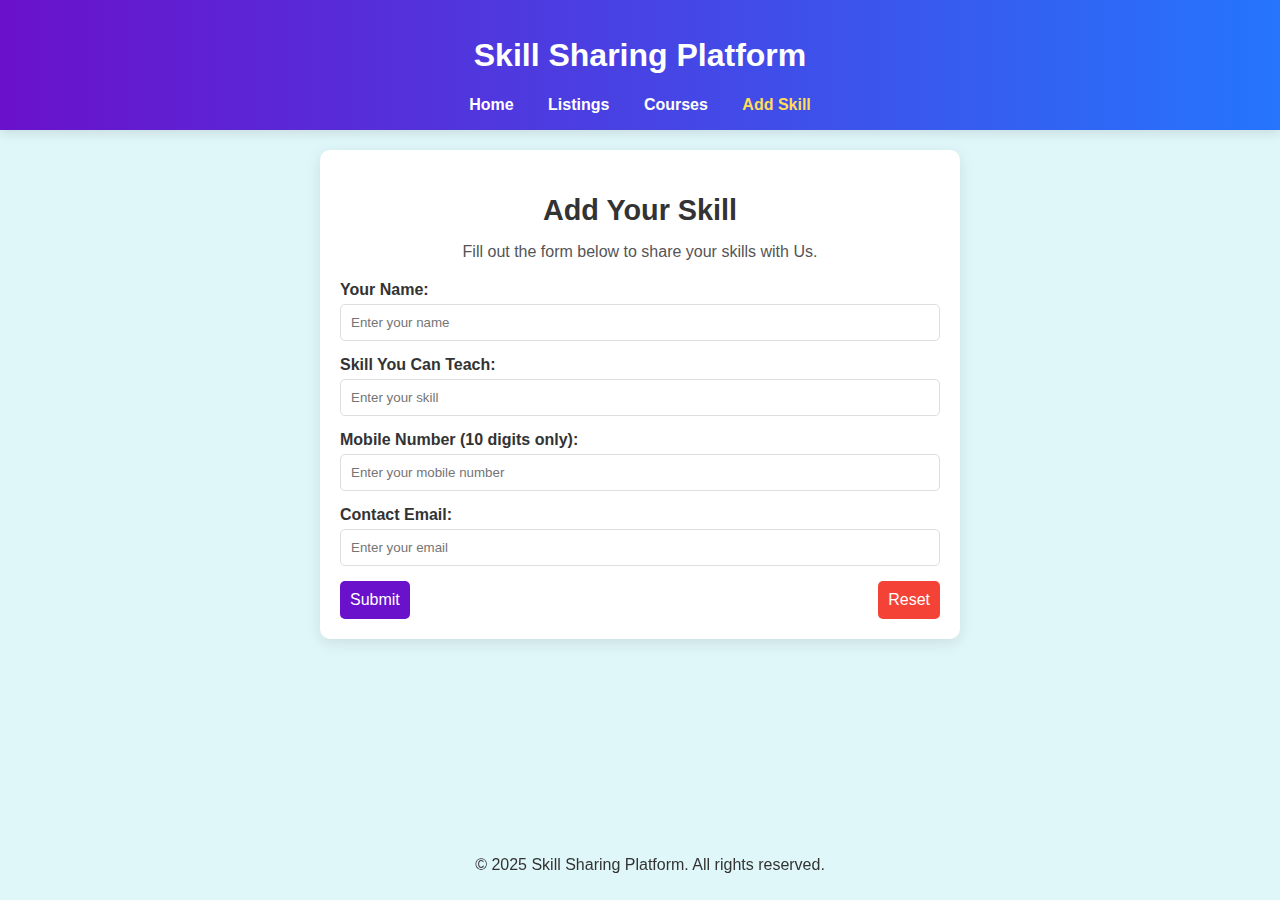
<file: add_skill.html>
<!DOCTYPE html>
<html lang="en">
<head>
    <meta charset="UTF-8">
    <meta name="viewport" content="width=device-width, initial-scale=1.0">
    <title>Add Your Skill</title>
    <link rel="stylesheet" href="add_skill.css">
</head>
<body>
    <header>
        <h1>Skill Sharing Platform</h1>
        <nav>
            <ul>
                <li><a href="index.html">Home</a></li>
                <li><a href="listings.html">Listings</a></li>
                <li><a href="courses.html">Courses</a></li>
                <li><a href="add_skill.html" class="active">Add Skill</a></li>
            </ul>
        </nav>
    </header>
    <main>
        <section class="add-skill">
            <h2>Add Your Skill</h2>
            <p>Fill out the form below to share your skills with Us.</p>
            <form action="https://api.web3forms.com/submit" method="POST">
                <!-- Web3Forms Access Key -->
                <input type="hidden" name="access_key" value="61f36c27-26c3-4d1c-8d13-a0b849f9b590">

                <!-- Form Inputs -->
                <div class="form-group">
                    <label for="name">Your Name:</label>
                    <input type="text" id="name" name="name" placeholder="Enter your name" required>
                </div>
                <div class="form-group">
                    <label for="skill">Skill You Can Teach:</label>
                    <input type="text" id="skill" name="skill" placeholder="Enter your skill" required>
                </div>
                <div class="form-group">
                    <label for="mobile">Mobile Number (10 digits only):</label>
                    <input type="tel" pattern="[0-9]{10}" id="mobile" name="mobile" placeholder="Enter your mobile number" required>
                </div>
                <div class="form-group">
                    <label for="email">Contact Email:</label>
                    <input type="email" id="email" name="email" placeholder="Enter your email" required>
                </div>
                

                <!-- Spam Protection -->
                <input type="checkbox" name="botcheck" style="display: none;">

                <!-- Submit and Reset Buttons -->
                <div class="form-buttons">
                    <button type="submit">Submit</button>
                    <button type="reset">Reset</button>
                </div>
            </form>
        </section>
    </main>
    
    <footer>
        <p>&copy; 2025 Skill Sharing Platform. All rights reserved.</p>
    </footer>
</body>
</html>
</file>
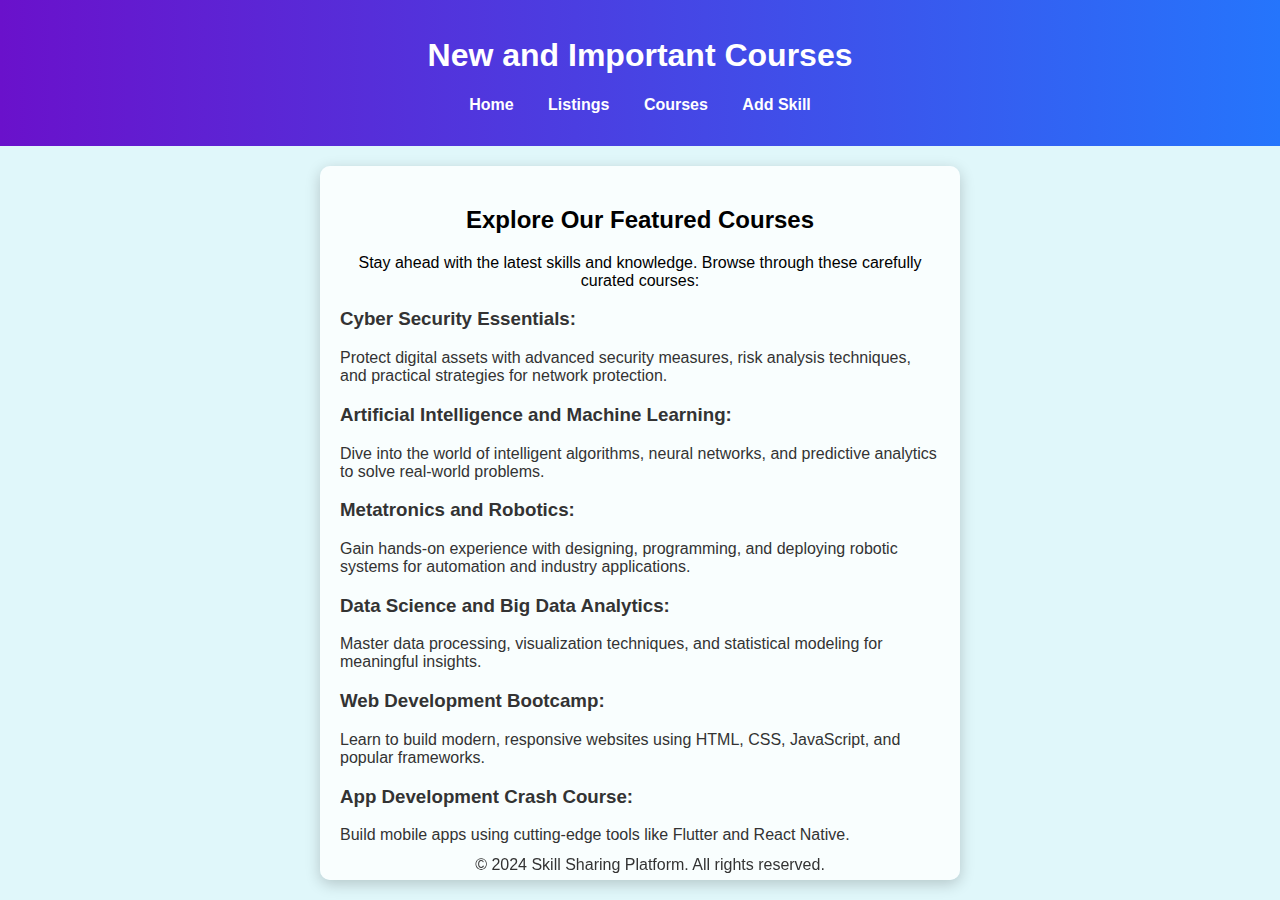
<file: courses.html>
<!DOCTYPE html>
<html lang="en">
<head>
  <meta charset="UTF-8">
  <meta name="viewport" content="width=device-width, initial-scale=1.0">
  <title>New and Important Courses</title>
  <link rel="stylesheet" href="courses.css">
</head>
<body>
  <header>
    <h1>New and Important Courses</h1>
    <nav>
      <ul>
        <li><a href="index.html">Home</a></li>
        <li><a href="listings.html">Listings</a></li>
        <li><a href="courses.html">Courses</a></li>
        <li><a href="add_skill.html">Add Skill</a></li>
      </ul>
    </nav>
  </header>

  <main>
    <section class="course-list intro">
      <h2>Explore Our Featured Courses</h2>
      <p>Stay ahead with the latest skills and knowledge. Browse through these carefully curated courses:</p>
      <ul class="course-list-items">
        <li>
          <h3>Cyber Security Essentials:</h3> 
          Protect digital assets with advanced security measures, risk analysis techniques, and practical strategies for network protection.
        </li>
        <li>
          <h3>Artificial Intelligence and Machine Learning:</h3> 
          Dive into the world of intelligent algorithms, neural networks, and predictive analytics to solve real-world problems.
        </li>
        <li>
          <h3>Metatronics and Robotics:</h3> 
          Gain hands-on experience with designing, programming, and deploying robotic systems for automation and industry applications.
        </li>
        <li>
          <h3>Data Science and Big Data Analytics:</h3> 
          Master data processing, visualization techniques, and statistical modeling for meaningful insights.
        </li>
        <li>
          <h3>Web Development Bootcamp:</h3> 
          Learn to build modern, responsive websites using HTML, CSS, JavaScript, and popular frameworks.
        </li>
        <li>
          <h3>App Development Crash Course:</h3> 
          Build mobile apps using cutting-edge tools like Flutter and React Native.
        </li>
      </ul>
    </section>
  </main>

  <footer>
    <p>&copy; 2024 Skill Sharing Platform. All rights reserved.</p>
  </footer>

  
</body>
</html>
</file>
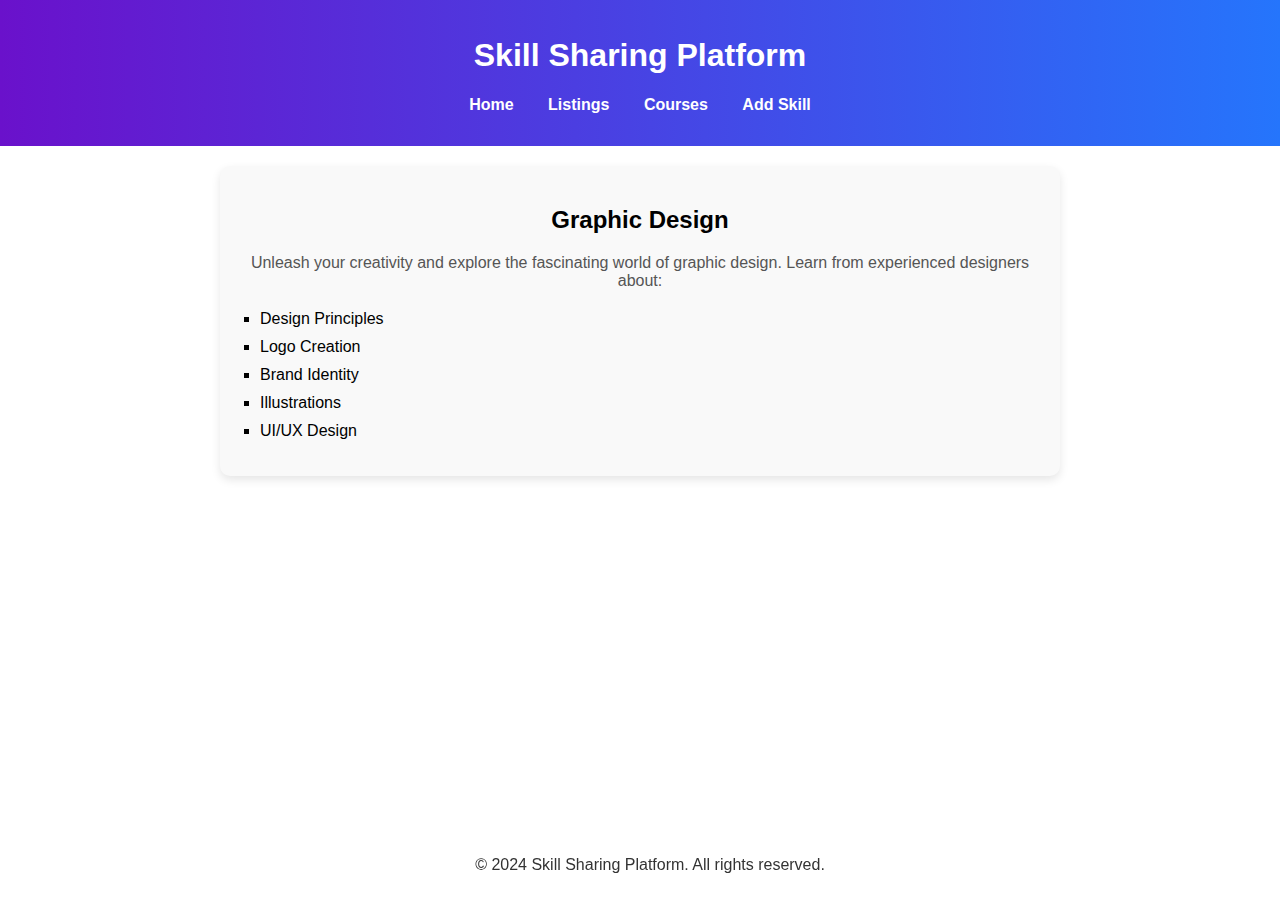
<file: graphic_design.html>
<!DOCTYPE html>
<html lang="en">
<head>
    <meta charset="UTF-8">
    <meta name="viewport" content="width=device-width, initial-scale=1.0">
    <title>Graphic Design Skills</title>
    <link rel="stylesheet" href="graphic_design.css">
    
</head>
<body>
    <header>
        <h1>Skill Sharing Platform</h1>
        <nav>
            <ul>
                <li><a href="index.html">Home</a></li>
                <li><a href="listings.html">Listings</a></li> 
                <li><a href="courses.html">Courses</a></li>               
                <li><a href="add_skill.html">Add Skill</a></li>
            </ul>
        </nav>
    </header>
    <main>
        <section class="content">
            <h2>Graphic Design</h2>
            <p>Unleash your creativity and explore the fascinating world of graphic design. Learn from experienced designers about:</p>
            <ul>
                <li>Design Principles</li>
                <li>Logo Creation</li>
                <li>Brand Identity</li>
                <li>Illustrations</li>
                <li>UI/UX Design</li>
            </ul>
        </section>
    </main>
    <footer>
        <p>&copy; 2024 Skill Sharing Platform. All rights reserved.</p>
    </footer>
</body>
</html>
</file>
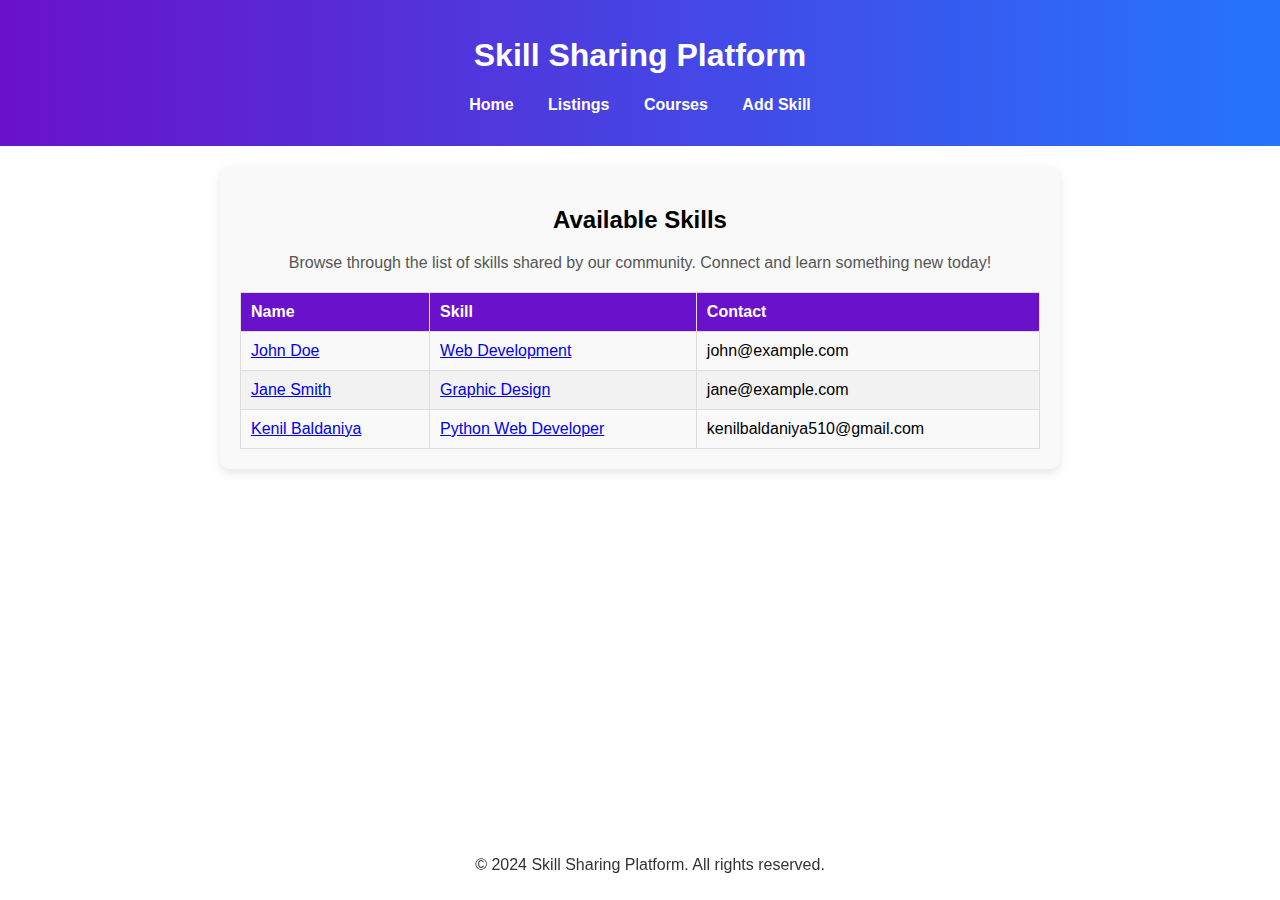
<file: listings.html>
<!-- Updated Listings Page with Animations -->
<!DOCTYPE html>
<html lang="en">
<head>
    <meta charset="UTF-8">
    <meta name="viewport" content="width=device-width, initial-scale=1.0">
    <title>Skill Listings</title>
    <link rel="stylesheet" href="listings.css">
</head>
<body>
    <header>
        <h1>Skill Sharing Platform</h1>
        <nav>
            <ul>
                <li><a href="index.html">Home</a></li>
                <li><a href="listings.html">Listings</a></li>
                <li><a href="courses.html">Courses</a></li>
                <li><a href="add_skill.html">Add Skill</a></li>
            </ul>
        </nav>
    </header>
    <main>
        <section class="listings">
            <h2>Available Skills</h2>
            <p>Browse through the list of skills shared by our community. Connect and learn something new today!</p>
            <table>
                <thead>
                    <tr>
                        <th>Name</th>
                        <th>Skill</th>
                        <th>Contact</th>
                    </tr>
                </thead>
                <tbody>
                    <tbody id="skillsContainer">
                        <!-- Skills will be dynamically added here -->
                    </tbody>
                    
                    <tr>
                        <td><a href="profile_jane.html">John Doe</a></td>
                        <td><a href="web_development.html">Web Development</a></td>
                        <td>john@example.com</td>
                    </tr>
                    <tr>
                        <td><a href="profile_john.html">Jane Smith</a></td>
                        <td><a href="graphic_design.html">Graphic Design</a></td>
                        <td>jane@example.com</td>
                    </tr>
                    <tr>
                        <td><a href="profile_kenil.html">Kenil Baldaniya</a></td>
                        <td><a href="python_web_developer.html">Python Web Developer</a></td>
                        <td>kenilbaldaniya510@gmail.com</td>
                    </tr>
                </tbody>
            </table>
        </section>
    </main>
        
    <footer>
        <p>&copy; 2024 Skill Sharing Platform. All rights reserved.</p>
    </footer>
</body>
</html>
</file>
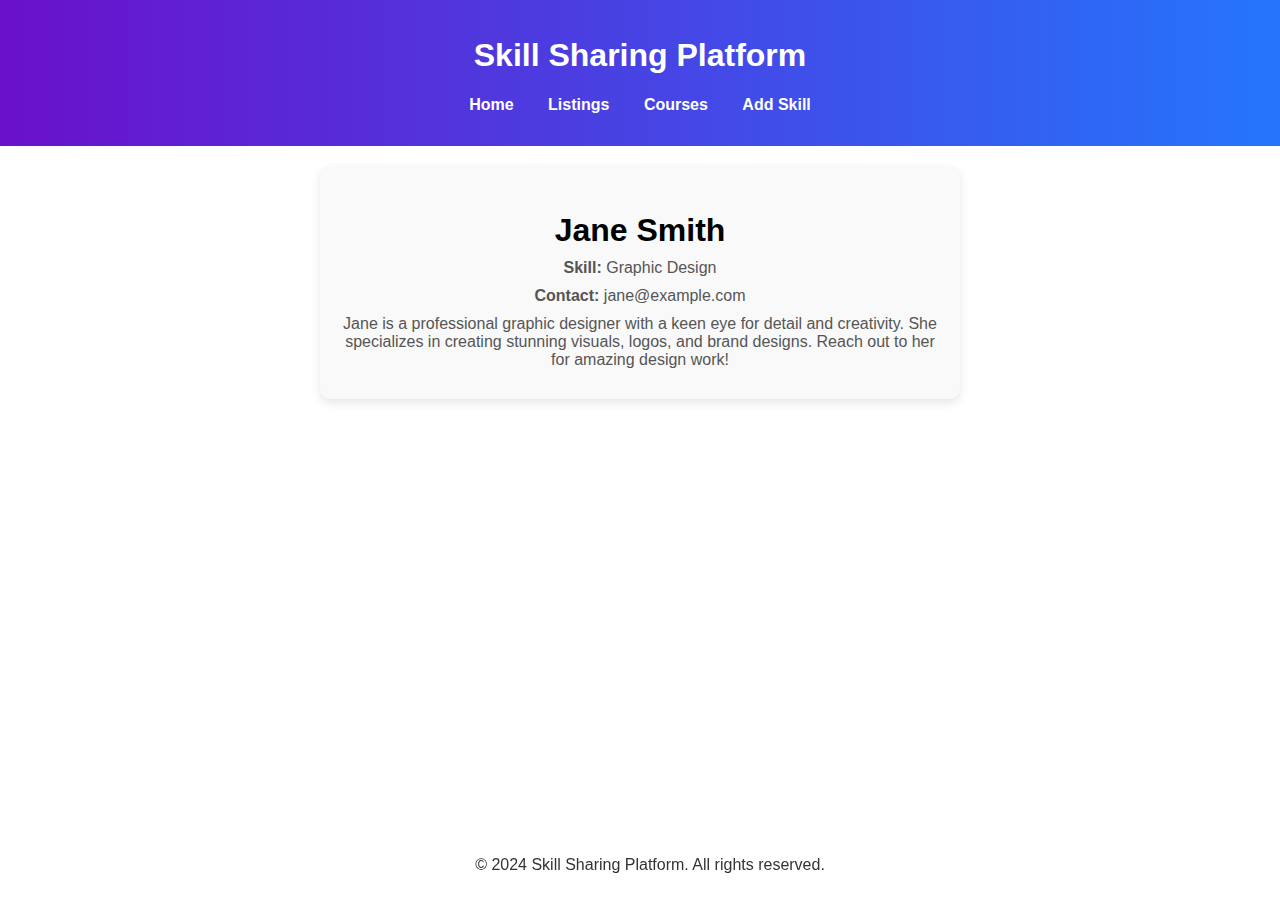
<file: profile_jane.html>
<!DOCTYPE html>
<html lang="en">
<head>
    <meta charset="UTF-8">
    <meta name="viewport" content="width=device-width, initial-scale=1.0">
    <title>Jane Smith's Profile</title>
    <link rel="stylesheet" href="profile_jane.css">
</head>
<body>
    <header>
        <h1>Skill Sharing Platform</h1>
        <nav>
            <ul>
                <li><a href="index.html">Home</a></li>
                <li><a href="listings.html">Listings</a></li>
                <li><a href="courses.html">Courses</a></li>
                <li><a href="add_skill.html">Add Skill</a></li>
            </ul>
        </nav>
    </header>
    <main>
        <section class="profile">
            <h2>Jane Smith</h2>
            <p><strong>Skill:</strong> Graphic Design</p>
            <p><strong>Contact:</strong> jane@example.com</p>
            <p>Jane is a professional graphic designer with a keen eye for detail and creativity. She specializes in creating stunning visuals, logos, and brand designs. Reach out to her for amazing design work!</p>
        </section>
    </main>
    <footer>
        <p>&copy; 2024 Skill Sharing Platform. All rights reserved.</p>
    </footer>


</body>
</html>
</file>
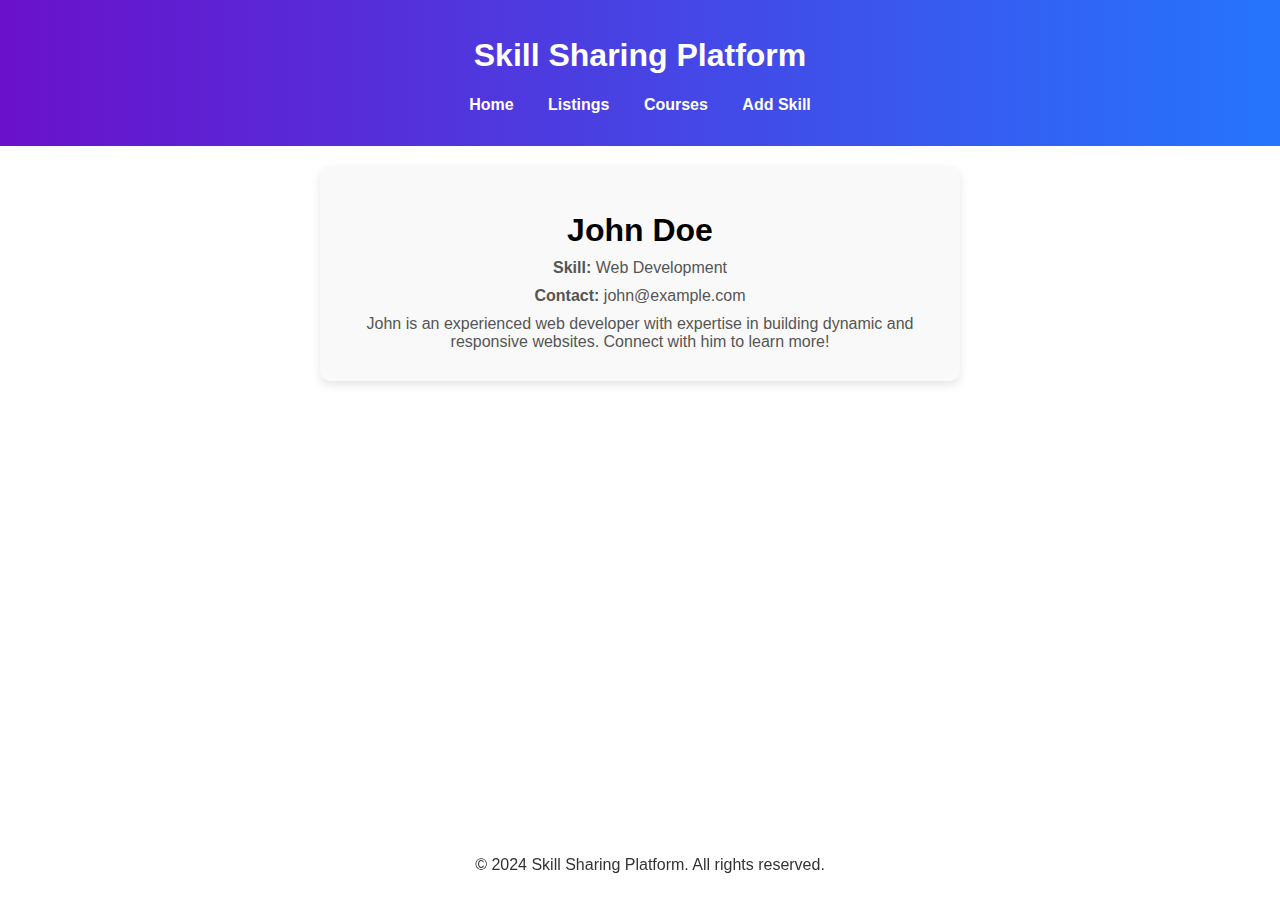
<file: profile_john.html>
<!DOCTYPE html>
<html lang="en">
<head>
    <meta charset="UTF-8">
    <meta name="viewport" content="width=device-width, initial-scale=1.0">
    <title>John Doe's Profile</title>
    <link rel="stylesheet" href="profile_john.css">
</head>
<body>
    <header>
        <h1>Skill Sharing Platform</h1>
        <nav>
            <ul>
                <li><a href="index.html">Home</a></li>
                <li><a href="listings.html">Listings</a></li>
                <li><a href="courses.html">Courses</a></li>
                <li><a href="add_skill.html">Add Skill</a></li>
            </ul>
        </nav>
    </header>
    <main>
        <section class="profile">
            <h2>John Doe</h2>
            <p><strong>Skill:</strong> Web Development</p>
            <p><strong>Contact:</strong> john@example.com</p>
            <p>John is an experienced web developer with expertise in building dynamic and responsive websites. Connect with him to learn more!</p>
        </section>
    </main>
    <footer>
        <p>&copy; 2024 Skill Sharing Platform. All rights reserved.</p>
    </footer>

    
</body>
</html>
</file>
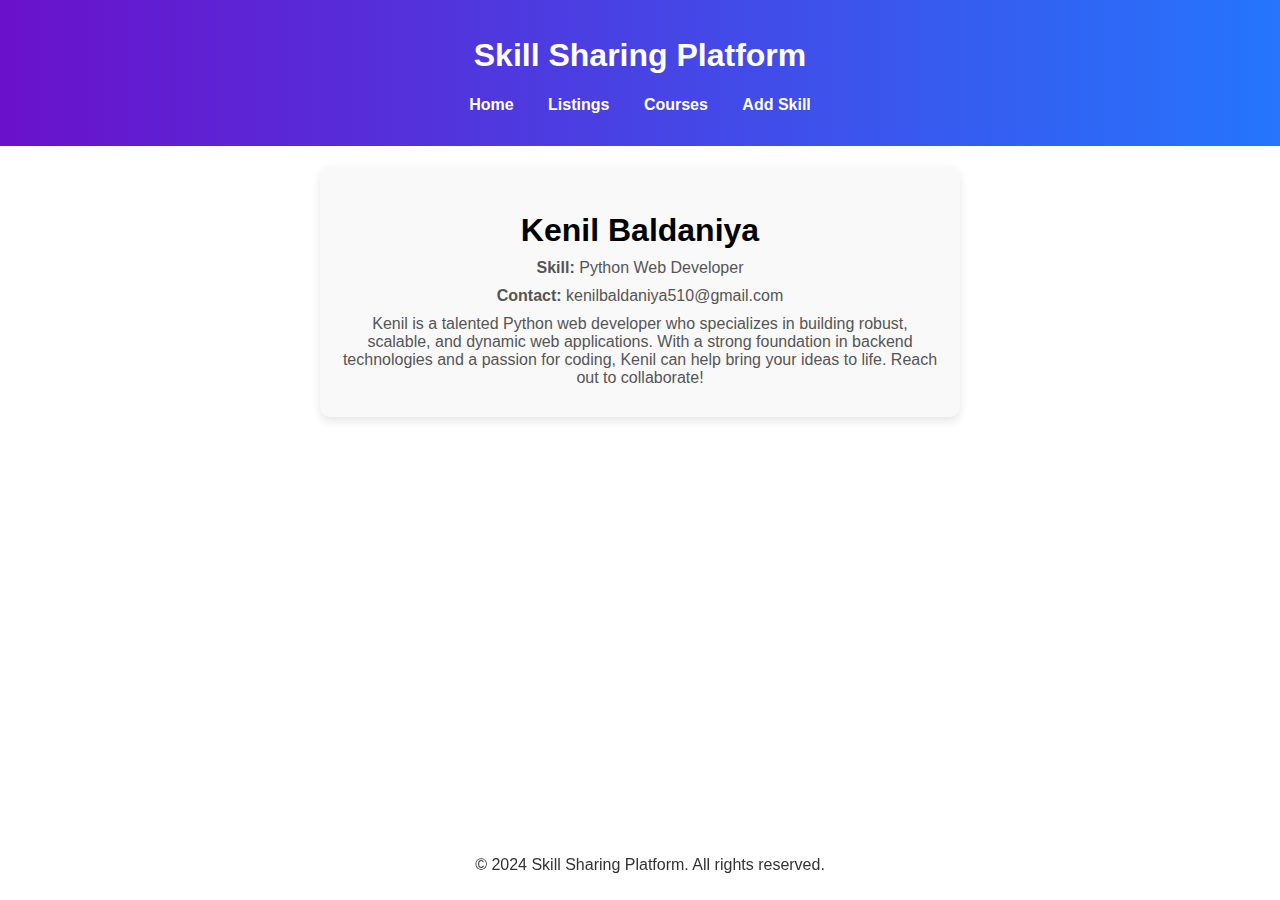
<file: profile_kenil.html>
<!DOCTYPE html>
<html lang="en">
<head>
    <meta charset="UTF-8">
    <meta name="viewport" content="width=device-width, initial-scale=1.0">
    <title>Kenil Baldaniya's Profile</title>
    <link rel="stylesheet" href="profile_kenil.css">
</head>
<body>
    <header>
        <h1>Skill Sharing Platform</h1>
        <nav>
            <ul>
                <li><a href="index.html">Home</a></li>
                <li><a href="listings.html">Listings</a></li>
                <li><a href="courses.html">Courses</a></li>
                <li><a href="add_skill.html">Add Skill</a></li>
            </ul>
        </nav>
    </header>
    <main>
        <section class="profile">
            <h2>Kenil Baldaniya</h2>
            <p><strong>Skill:</strong> Python Web Developer</p>
            <p><strong>Contact:</strong> kenilbaldaniya510@gmail.com</p>
            <p>Kenil is a talented Python web developer who specializes in building robust, scalable, and dynamic web applications. With a strong foundation in backend technologies and a passion for coding, Kenil can help bring your ideas to life. Reach out to collaborate!</p>
        </section>
    </main>
    <footer>
        <p>&copy; 2024 Skill Sharing Platform. All rights reserved.</p>
    </footer>

    
</body>
</html>
</file>
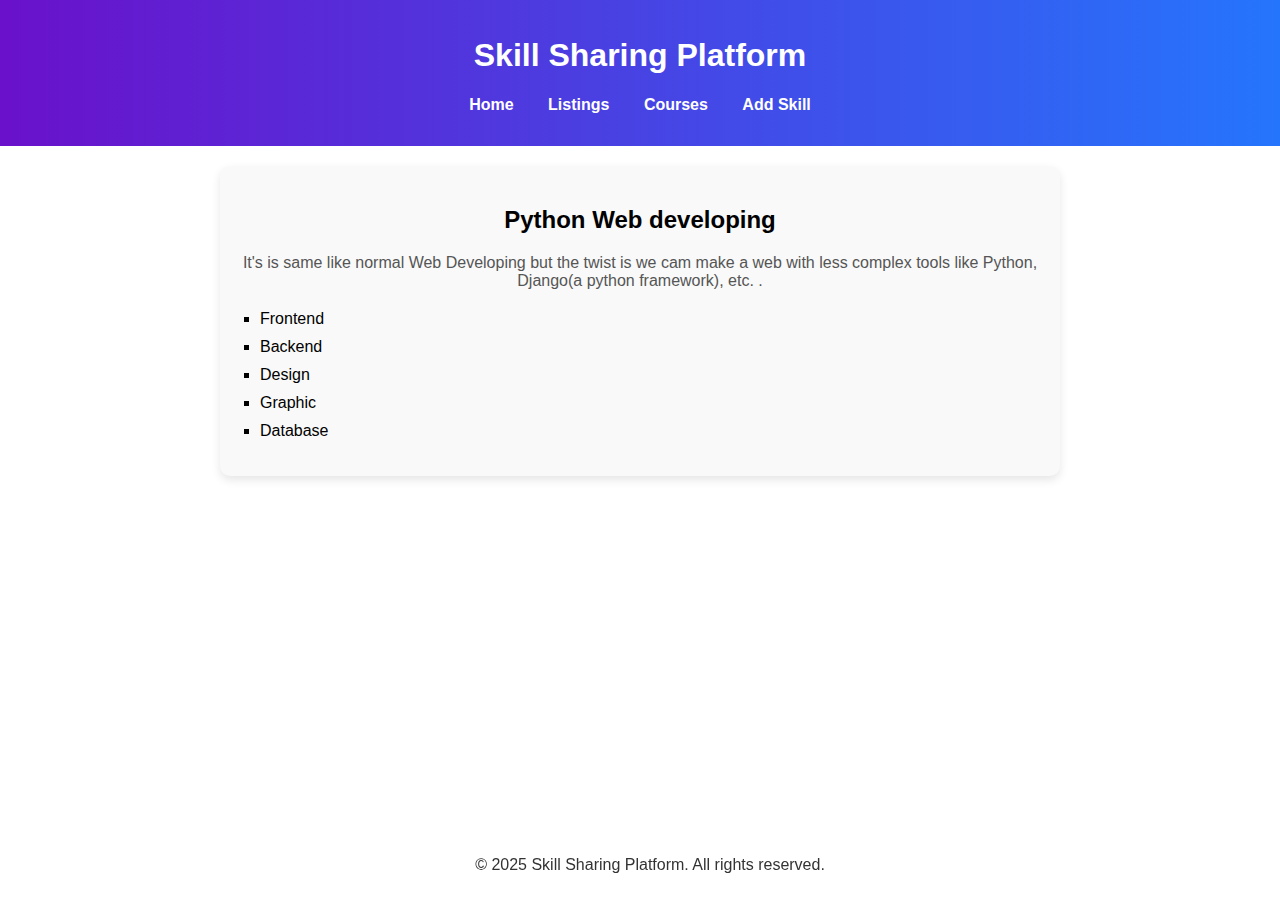
<file: python_web_developer.html>
<!DOCTYPE html>
<html lang="en">
<head>
    <meta charset="UTF-8">
    <meta name="viewport" content="width=device-width, initial-scale=1.0">
    <title>Graphic Design Skills</title>
    <link rel="stylesheet" href="python_web_developer.css">
    
</head>
<body>
    <header>
        <h1>Skill Sharing Platform</h1>
        <nav>
            <ul>
                <li><a href="index.html">Home</a></li>
                <li><a href="listings.html">Listings</a></li>
                <li><a href="courses.html">Courses</a></li>
                <li><a href="add_skill.html">Add Skill</a></li>
            </ul>
        </nav>
    </header>
    <main>
        <section class="content">
            <h2>Python Web developing</h2>
            <p>It's is same like normal Web Developing but the twist is we cam make a web with less complex tools like Python, Django(a python framework), etc. .</p>
            <ul>
                <li>Frontend</li>
                <li>Backend</li>
                <li>Design</li>
                <li>Graphic</li>
                <li>Database</li>
            </ul>
        </section>
    </main>
    <footer>
        <p>&copy; 2025 Skill Sharing Platform. All rights reserved.</p>
    </footer>
</body>
</html>
</file>
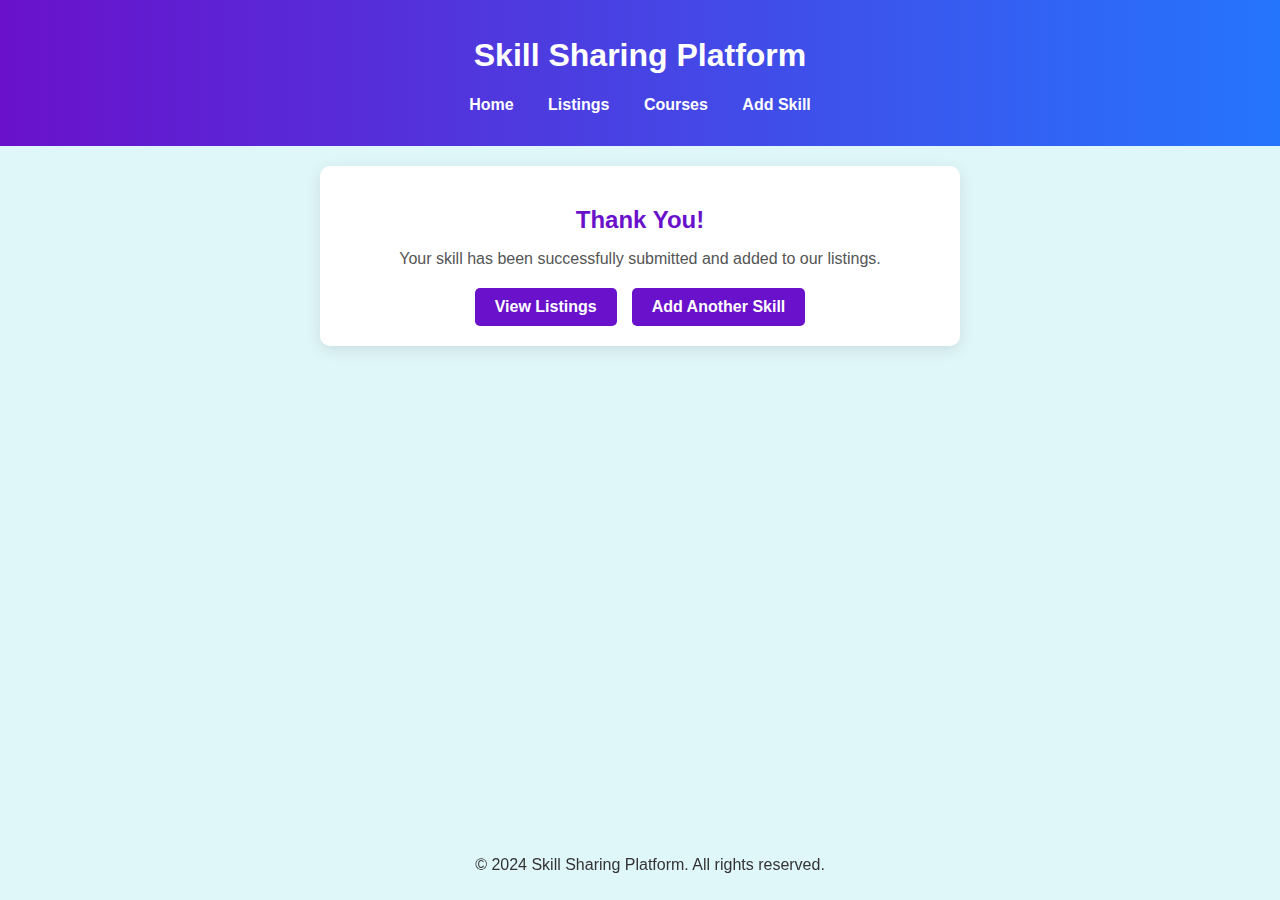
<file: submitted_skills.html>
<!DOCTYPE html>
<html lang="en">
<head>
    <meta charset="UTF-8">
    <meta name="viewport" content="width=device-width, initial-scale=1.0">
    <title>Skill Submitted</title>
    <link rel="stylesheet" href="submitted_skills.css">
</head>
<body>
    <header>
        <h1>Skill Sharing Platform</h1>
        <nav>
            <ul>
                <li><a href="index.html">Home</a></li>
                <li><a href="listings.html">Listings</a></li>
                <li><a href="courses.html">Courses</a></li>
                <li><a href="add_skill.html">Add Skill</a></li>
            </ul>
        </nav>
    </header>
    <main>
        <section class="confirmation">
            <h2>Thank You!</h2>
            <p>Your skill has been successfully submitted and added to our listings.</p>
            <div class="actions">
                <a href="listings.html" class="button">View Listings</a>
                <a href="add_skill.html" class="button">Add Another Skill</a>
            </div>
        </section>
    </main>
    
    <footer>
        <p>&copy; 2024 Skill Sharing Platform. All rights reserved.</p>
    </footer>
</body>
</html>
</file>
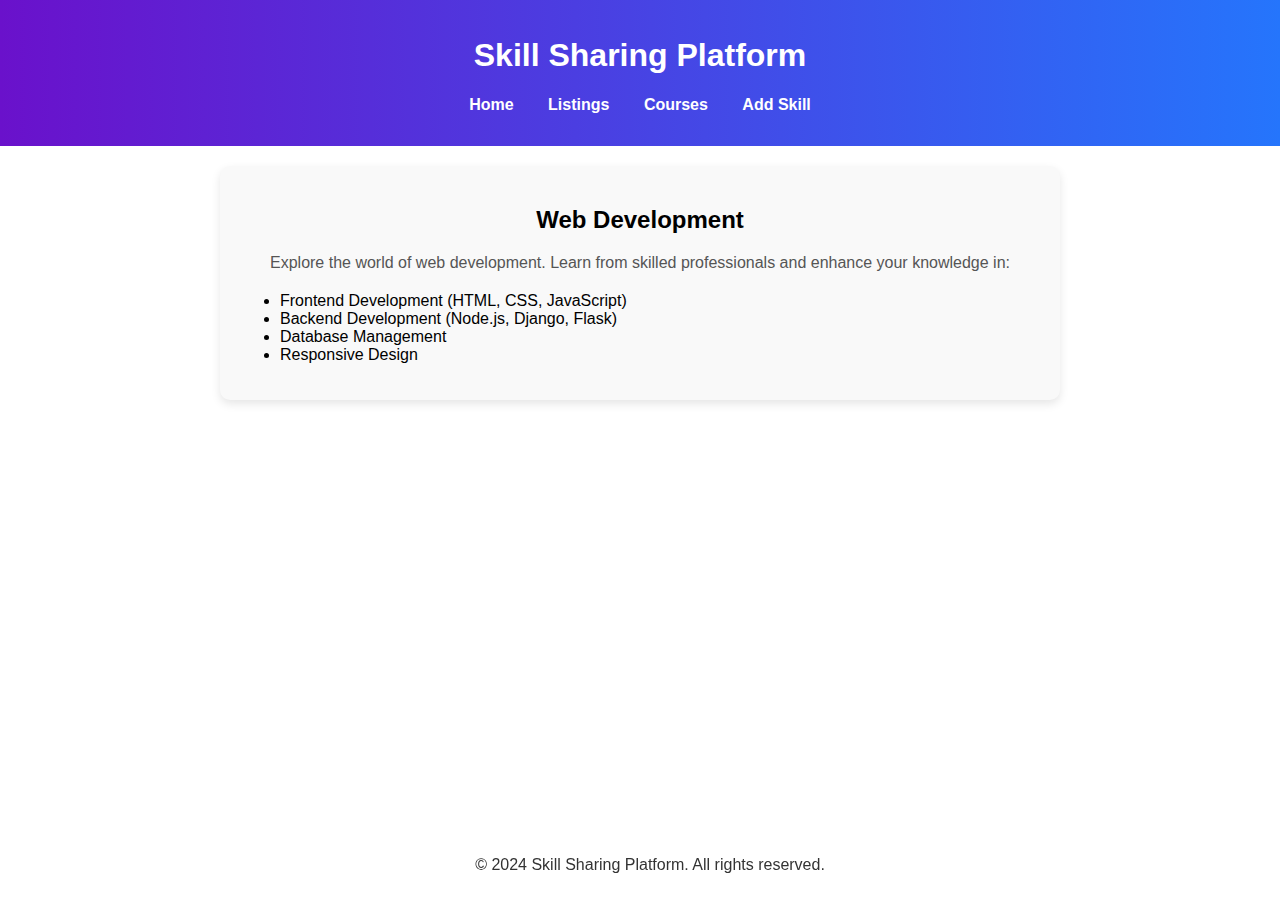
<file: web_development.html>
<!DOCTYPE html>
<html lang="en">
<head>
    <meta charset="UTF-8">
    <meta name="viewport" content="width=device-width, initial-scale=1.0">
    <title>Web Development Skills</title>
    <link rel="stylesheet" href="web_development.css">
    
</head>
<body>
    <header>
        <h1>Skill Sharing Platform</h1>
        <nav>
            <ul>
                <li><a href="index.html">Home</a></li>
                <li><a href="listings.html">Listings</a></li>
                <li><a href="courses.html">Courses</a></li>
                <li><a href="add_skill.html">Add Skill</a></li>
            </ul>
        </nav>
    </header>
    <main>
        <section class="content">
            <h2>Web Development</h2>
            <p>Explore the world of web development. Learn from skilled professionals and enhance your knowledge in:</p>
            <ul>
                <li>Frontend Development (HTML, CSS, JavaScript)</li>
                <li>Backend Development (Node.js, Django, Flask)</li>
                <li>Database Management</li>
                <li>Responsive Design</li>
            </ul>
        </section>
    </main>
    <footer>
        <p>&copy; 2024 Skill Sharing Platform. All rights reserved.</p>
    </footer>
</body>
</html>
</file>
<file: add_skill.css>
body {
            font-family: Arial, sans-serif;
            margin: 0;
            padding: 0;
            background: #e0f7fa;
            background-image: url('https://www.transparenttextures.com/patterns/soft-pattern.png');
            background-attachment: fixed;
            color: #333;
        }

        header {
            background: linear-gradient(90deg, #6a11cb, #2575fc);
            color: #fff;
            padding: 1rem 0;
            text-align: center;
            box-shadow: 0 4px 10px rgba(0, 0, 0, 0.1);
        }

        nav ul {
            list-style: none;
            padding: 0;
            margin: 0;
            text-align: center;
        }

        nav ul li {
            display: inline;
            margin: 0 15px;
        }

        nav ul li a {
            color: #fff;
            text-decoration: none;
            font-weight: bold;
            transition: color 0.3s;
        }

        nav ul li a:hover,
        nav ul li a.active {
            color: #ffdd57;
        }

        main {
            padding: 20px;
        }

        .add-skill {
            max-width: 600px;
            margin: 0 auto;
            background: #fff;
            padding: 20px;
            border-radius: 10px;
            box-shadow: 0 4px 15px rgba(0, 0, 0, 0.1);
            background-image: url('https://www.transparenttextures.com/patterns/coffee-lattice.png');
            background-size: cover;
            animation: fadeInUp 1.5s ease-out;
        }

        .add-skill h2 {
            text-align: center;
            margin-bottom: 15px;
            font-size: 1.8rem;
            color: #333;
        }

        .add-skill p {
            text-align: center;
            margin-bottom: 20px;
            color: #555;
        }

        .form-group {
            margin-bottom: 15px;
        }

        .form-group label {
            display: block;
            margin-bottom: 5px;
            font-weight: bold;
        }

        .form-group input {
            width: 100%;
            padding: 10px;
            border: 1px solid #ddd;
            border-radius: 5px;
            box-sizing: border-box;
        }

        .form-buttons {
            display: flex;
            justify-content: space-between;
            gap: 10px;
        }

        button {
            padding: 10px;
            border: none;
            border-radius: 5px;
            font-size: 16px;
            cursor: pointer;
            transition: background-color 0.3s ease, transform 0.3s ease;
        }

        button[type="submit"] {
            background-color: #6a11cb;
            color: #fff;
        }

        button[type="reset"] {
            background-color: #f44336;
            color: #fff;
        }

        button:hover {
            transform: scale(1.05);
        }

        button[type="submit"]:hover {
            background-color: #2575fc;
        }

        button[type="reset"]:hover {
            background-color: #d32f2f;
        }

        footer {
            text-align: center;
            padding: 10px;
            background: transparent;
            color: #333;
            position: fixed;
            bottom: 0;
            width: 100%;
        }

        /* Animations */
        @keyframes fadeInUp {
            from { opacity: 0; transform: translateY(20px); }
            to { opacity: 1; transform: translateY(0); }
        }
</file>
<file: courses.css>
body {
      font-family: Arial, sans-serif;
      margin: 0;
      padding: 0;
      background: #e0f7fa;
      /* background: #f1f8e9; */
      background-image: url('https://www.transparenttextures.com/patterns/soft-pattern.png');
      background-attachment: fixed;
    }

    header {
      background: linear-gradient(90deg, #6a11cb, #2575fc);
      color: #fff;
      padding: 1rem 0;
      text-align: center;
      animation: fadeIn 2s ease;
    }

    nav ul {
      list-style: none;
      padding: 0;
    }

    nav ul li {
      display: inline;
      margin: 0 15px;
    }

    nav ul li a {
      color: #fff;
      text-decoration: none;
      font-weight: bold;
      transition: color 0.3s;
    }

    nav ul li a:hover {
      color: #ffdd57;
    }

    main {
      padding: 20px;
      text-align: center;
      animation: slideIn 1.5s ease;
    }

    .intro {
      max-width: 600px;
      margin: 0 auto;
      background: rgba(255, 255, 255, 0.8);
      padding: 20px;
      border-radius: 10px;
      box-shadow: 0 4px 15px rgba(0, 0, 0, 0.2);
      background-image: url('https://www.transparenttextures.com/patterns/coffee-lattice.png');
      background-size: cover;
      animation: fadeInUp 2s ease-out;
    }

    .course-list-items {
      text-align: left;
      padding: 0;
      list-style-type: none; /* Remove bullet points */
    }

    .course-list-items li {
      margin: 10px 0;
      font-size: 1rem;
      color: #333;
    }

    footer {
      text-align: center;
      padding: 10px;
      background: transparent;
      color: #333;
      position: fixed;
      bottom: 0;
      width: 100%;
    }

    /* Animations */
    @keyframes fadeIn {
      from { opacity: 0; }
      to { opacity: 1; }
    }

    @keyframes bounceIn {
        from {
            transform: scale(0);
        }
       50% {
            transform: scale(1.05);
        }
        to {
            transform: scale(1);
        }
      }

    @keyframes slideIn {
      from { transform: translateY(20px); opacity: 0; }
      to { transform: translateY(0); opacity: 1; }
    }

    @keyframes fadeInUp {
      from { opacity: 0; transform: translateY(20px); }
      to { opacity: 1; transform: translateY(0); }
    }
    @keyframes textSlideIn {
            from { opacity: 0; transform: translateX(-20px); }
            to { opacity: 1; transform: translateX(0); }
        }
</file>
<file: graphic_design.css>
body {
            font-family: Arial, sans-serif;
            margin: 0;
            padding: 0;
            animation: fadeIn 2s ease;
        }

        header {
            background: linear-gradient(90deg, #6a11cb, #2575fc);
            color: #fff;
            padding: 1rem 0;
            text-align: center;
            animation: fadeIn 2s ease;
        }

        nav ul {
            list-style: none;
            padding: 0;
        }

        nav ul li {
            display: inline;
            margin: 0 15px;
        }

        nav ul li a {
            color: #fff;
            text-decoration: none;
            font-weight: bold;
        }

        main {
            padding: 20px;
            animation: slideIn 1.5s ease;
        }

        .content {
            max-width: 800px;
            margin: 0 auto;
            background: #f9f9f9;
            padding: 20px;
            border-radius: 10px;
            box-shadow: 0 4px 10px rgba(0, 0, 0, 0.1);
        }

        .content h2 {
            text-align: center;
            margin-bottom: 20px;
            animation: fadeIn 2s ease;
        }

        .content p {
            text-align: center;
            margin-bottom: 20px;
            color: #555;
            animation: fadeIn 2s ease;
        }

        .content ul {
            list-style-type: square;
            padding-left: 20px;
            animation: slideIn 1.5s ease;
        }

        .content ul li {
            margin-bottom: 10px;
            animation: fadeIn 2s ease;
        }

        footer {
            text-align: center;
            padding: 10px;
            background: transparent; 
            color: #333; /* Ensure text is visible */
            position: fixed;
            bottom: 0;
            width: 100%;
        }

        @keyframes fadeIn {
            from { opacity: 0; }
            to { opacity: 1; }
        }

        @keyframes slideIn {
            from { transform: translateY(20px); opacity: 0; }
            to { transform: translateY(0); opacity: 1; }
        }
</file>
<file: listings.css>
body {
    font-family: Arial, sans-serif;
    margin: 0;
    padding: 0;
}

header {
    background: linear-gradient(90deg, #6a11cb, #2575fc);
    color: #fff;
    padding: 1rem 0;
    text-align: center;
    animation: fadeIn 2s ease;
}

nav ul {
    list-style: none;
    padding: 0;
}

nav ul li {
    display: inline;
    margin: 0 15px;
}

nav ul li a {
    color: #fff;
    text-decoration: none;
    font-weight: bold;
}

main {
    padding: 20px;
    animation: slideIn 1.5s ease;
}

.listings {
    max-width: 800px;
    margin: 0 auto;
    background: #f9f9f9;
    padding: 20px;
    border-radius: 10px;
    box-shadow: 0 4px 10px rgba(0, 0, 0, 0.1);
}

.listings h2 {
    text-align: center;
    margin-bottom: 20px;
}

.listings p {
    text-align: center;
    margin-bottom: 20px;
    color: #555;
}

.listings table {
    width: 100%;
    border-collapse: collapse;
    margin: 0 auto;
    animation: fadeIn 2s ease;
}

.listings table, .listings th, .listings td {
    border: 1px solid #ddd;
}

.listings th, .listings td {
    padding: 10px;
    text-align: left;
}

.listings th {
    background-color: #6a11cb;
    color: #fff;
}

.listings tr:nth-child(even) {
    background-color: #f2f2f2;
}

.listings tr:hover {
    background-color: #dcdcdc;
    transition: background-color 0.3s;
}

footer {
    text-align: center;
    padding: 10px;
    background: transparent; 
    color: #333; /* Ensure text is visible */
    position: fixed;
    bottom: 0;
    width: 100%;
}

@keyframes fadeIn {
    from { opacity: 0; }
    to { opacity: 1; }
}

@keyframes slideIn {
    from { transform: translateY(20px); opacity: 0; }
    to { transform: translateY(0); opacity: 1; }
}

.skill-row {
    opacity: 0;
    transform: translateY(20px);
    transition: opacity 0.6s ease-out, transform 0.6s ease-out;
}
</file>
<file: profile_jane.css>
body {
    font-family: Arial, sans-serif;
    margin: 0;
    padding: 0;
}

header {
    background: linear-gradient(90deg, #6a11cb, #2575fc);
    color: #fff;
    padding: 1rem 0;
    text-align: center;
    animation: fadeIn 2s ease;
}

nav ul {
    list-style: none;
    padding: 0;
}

nav ul li {
    display: inline;
    margin: 0 15px;
}

nav ul li a {
    color: #fff;
    text-decoration: none;
    font-weight: bold;
}

main {
    padding: 20px;
    animation: slideIn 1.5s ease;
}

.profile {
    max-width: 600px;
    margin: 0 auto;
    background: #f9f9f9;
    padding: 20px;
    border-radius: 10px;
    box-shadow: 0 4px 10px rgba(0, 0, 0, 0.1);
    text-align: center;
}

.profile h2 {
    font-size: 2rem;
    margin-bottom: 10px;
}

.profile p {
    margin: 10px 0;
    color: #555;
}

footer {
    text-align: center;
    padding: 10px;
    background: transparent; 
    color: #333; /* Ensure text is visible */
    position: fixed;
    bottom: 0;
    width: 100%;
}

@keyframes fadeIn {
    from { opacity: 0; }
    to { opacity: 1; }
}

@keyframes slideIn {
    from { transform: translateY(20px); opacity: 0; }
    to { transform: translateY(0); opacity: 1; }
}
</file>
<file: profile_john.css>
body {
    font-family: Arial, sans-serif;
    margin: 0;
    padding: 0;
}

header {
    background: linear-gradient(90deg, #6a11cb, #2575fc);
    color: #fff;
    padding: 1rem 0;
    text-align: center;
    animation: fadeIn 2s ease;
}

nav ul {
    list-style: none;
    padding: 0;
}

nav ul li {
    display: inline;
    margin: 0 15px;
}

nav ul li a {
    color: #fff;
    text-decoration: none;
    font-weight: bold;
}

main {
    padding: 20px;
    animation: slideIn 1.5s ease;
}

.profile {
    max-width: 600px;
    margin: 0 auto;
    background: #f9f9f9;
    padding: 20px;
    border-radius: 10px;
    box-shadow: 0 4px 10px rgba(0, 0, 0, 0.1);
    text-align: center;
}

.profile h2 {
    font-size: 2rem;
    margin-bottom: 10px;
}

.profile p {
    margin: 10px 0;
    color: #555;
}

footer {
    text-align: center;
    padding: 10px;
    background: transparent; 
    color: #333; /* Ensure text is visible */
    position: fixed;
    bottom: 0;
    width: 100%;
}

@keyframes fadeIn {
    from { opacity: 0; }
    to { opacity: 1; }
}

@keyframes slideIn {
    from { transform: translateY(20px); opacity: 0; }
    to { transform: translateY(0); opacity: 1; }
}
</file>
<file: profile_kenil.css>
body {
            font-family: Arial, sans-serif;
            margin: 0;
            padding: 0;
        }

        header {
            background: linear-gradient(90deg, #6a11cb, #2575fc);
            color: #fff;
            padding: 1rem 0;
            text-align: center;
            animation: fadeIn 2s ease;
        }

        nav ul {
            list-style: none;
            padding: 0;
        }

        nav ul li {
            display: inline;
            margin: 0 15px;
        }

        nav ul li a {
            color: #fff;
            text-decoration: none;
            font-weight: bold;
        }

        main {
            padding: 20px;
            animation: slideIn 1.5s ease;
        }

        .profile {
            max-width: 600px;
            margin: 0 auto;
            background: #f9f9f9;
            padding: 20px;
            border-radius: 10px;
            box-shadow: 0 4px 10px rgba(0, 0, 0, 0.1);
            text-align: center;
        }

        .profile h2 {
            font-size: 2rem;
            margin-bottom: 10px;
        }

        .profile p {
            margin: 10px 0;
            color: #555;
        }

        footer {
            text-align: center;
            padding: 10px;
            background: transparent; 
            color: #333; /* Ensure text is visible */
            position: fixed;
            bottom: 0;
            width: 100%;
        }

        @keyframes fadeIn {
            from { opacity: 0; }
            to { opacity: 1; }
        }

        @keyframes slideIn {
            from { transform: translateY(20px); opacity: 0; }
            to { transform: translateY(0); opacity: 1; }
        }
</file>
<file: python_web_developer.css>
body {
            font-family: Arial, sans-serif;
            margin: 0;
            padding: 0;
            animation: fadeIn 2s ease;
        }

        header {
            background: linear-gradient(90deg, #6a11cb, #2575fc);
            color: #fff;
            padding: 1rem 0;
            text-align: center;
            animation: fadeIn 2s ease;
        }

        nav ul {
            list-style: none;
            padding: 0;
        }

        nav ul li {
            display: inline;
            margin: 0 15px;
        }

        nav ul li a {
            color: #fff;
            text-decoration: none;
            font-weight: bold;
        }

        main {
            padding: 20px;
            animation: slideIn 1.5s ease;
        }

        .content {
            max-width: 800px;
            margin: 0 auto;
            background: #f9f9f9;
            padding: 20px;
            border-radius: 10px;
            box-shadow: 0 4px 10px rgba(0, 0, 0, 0.1);
        }

        .content h2 {
            text-align: center;
            margin-bottom: 20px;
            animation: fadeIn 2s ease;
        }

        .content p {
            text-align: center;
            margin-bottom: 20px;
            color: #555;
            animation: fadeIn 2s ease;
        }

        .content ul {
            list-style-type: square;
            padding-left: 20px;
            animation: slideIn 1.5s ease;
        }

        .content ul li {
            margin-bottom: 10px;
            animation: fadeIn 2s ease;
        }

        footer {
            text-align: center;
            padding: 10px;
            background: transparent; 
            color: #333; /* Ensure text is visible */
            position: fixed;
            bottom: 0;
            width: 100%;
        }

        @keyframes fadeIn {
            from { opacity: 0; }
            to { opacity: 1; }
        }

        @keyframes slideIn {
            from { transform: translateY(20px); opacity: 0; }
            to { transform: translateY(0); opacity: 1; }
        }
</file>
<file: submitted_skills.css>
body {
            font-family: Arial, sans-serif;
            margin: 0;
            padding: 0;
            background: #e0f7fa;
            background-image: url('https://www.transparenttextures.com/patterns/soft-pattern.png');
            background-attachment: fixed;
        }

        header {
            background: linear-gradient(90deg, #6a11cb, #2575fc);
            color: #fff;
            padding: 1rem 0;
            text-align: center;
            animation: fadeIn 2s ease, bounceIn 1s ease;
        }

        nav ul {
            list-style: none;
            padding: 0;
        }

        nav ul li {
            display: inline;
            margin: 0 15px;
        }

        nav ul li a {
            color: #fff;
            text-decoration: none;
            font-weight: bold;
        }

        main {
            padding: 20px;
            animation: slideIn 1.5s ease;
        }

        .confirmation {
            max-width: 600px;
            margin: 0 auto;
            background: #ffffff;
            padding: 20px;
            border-radius: 10px;
            box-shadow: 0 4px 15px rgba(0, 0, 0, 0.1);
            text-align: center;
            animation: fadeInUp 2s ease-out;
        }

        .confirmation h2 {
            color: #6a11cb;
            margin-bottom: 15px;
        }

        .confirmation p {
            margin-bottom: 20px;
            color: #555;
        }

        .actions {
            display: flex;
            justify-content: center;
            gap: 15px;
        }

        .button {
            padding: 10px 20px;
            background-color: #6a11cb;
            color: #fff;
            text-decoration: none;
            border-radius: 5px;
            font-weight: bold;
            transition: background-color 0.3s ease, transform 0.3s ease;
        }

        .button:hover {
            background-color: #2575fc;
            transform: scale(1.05);
        }

        footer {
            text-align: center;
            padding: 10px;
            background: transparent; 
            color: #333; /* Ensure text is visible */
            position: fixed;
            bottom: 0;
            width: 100%;
        }

        @keyframes fadeIn {
            from { opacity: 0; }
            to { opacity: 1; }
        }

        @keyframes bounceIn {
            from {       
                transform: scale(0);
            }
            50% {
                transform: scale(1.05);
            }
            to {
                transform: scale(1);
            }
        }

        @keyframes slideIn {
            from { transform: translateY(20px); opacity: 0; }
            to { transform: translateY(0); opacity: 1; }
        }

        @keyframes fadeInUp {
            from { opacity: 0; transform: translateY(20px); }
            to { opacity: 1; transform: translateY(0); }
        }
</file>
<file: web_development.css>
body {
            font-family: Arial, sans-serif;
            margin: 0;
            padding: 0;
        }

        header {
            background: linear-gradient(90deg, #6a11cb, #2575fc);
            color: #fff;
            padding: 1rem 0;
            text-align: center;
            animation: fadeIn 2s ease;
        }

        nav ul {
            list-style: none;
            padding: 0;
        }

        nav ul li {
            display: inline;
            margin: 0 15px;
        }

        nav ul li a {
            color: #fff;
            text-decoration: none;
            font-weight: bold;
        }

        main {
            padding: 20px;
            animation: slideIn 1.5s ease;
        }

        .content {
            max-width: 800px;
            margin: 0 auto;
            background: #f9f9f9;
            padding: 20px;
            border-radius: 10px;
            box-shadow: 0 4px 10px rgba(0, 0, 0, 0.1);
        }

        .content h2 {
            text-align: center;
            margin-bottom: 20px;
        }

        .content p {
            text-align: center;
            margin-bottom: 20px;
            color: #555;
        }

        footer {
            text-align: center;
            padding: 10px;
            background: transparent; 
            color: #333; /* Ensure text is visible */
            position: fixed;
            bottom: 0;
            width: 100%;
        }

        @keyframes fadeIn {
            from { opacity: 0; }
            to { opacity: 1; }
        }

        @keyframes slideIn {
            from { transform: translateY(20px); opacity: 0; }
            to { transform: translateY(0); opacity: 1; }
        }
</file>
